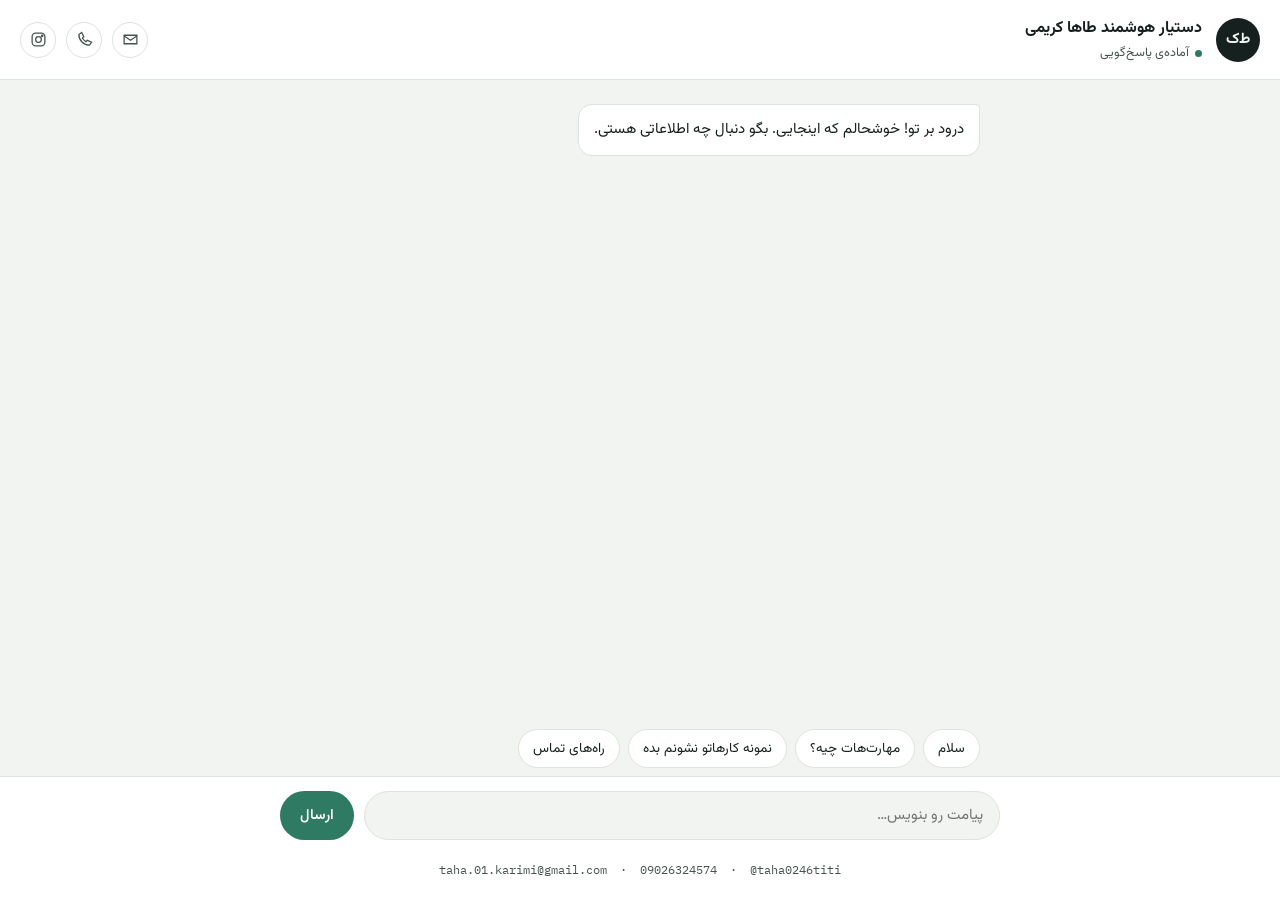
<file: index.html>
<!DOCTYPE html>
<html lang="fa" dir="rtl">
<head>
<meta charset="UTF-8">
<meta name="viewport" content="width=device-width, initial-scale=1.0">
<title>دستیار هوشمند طاها کریمی</title>
<link rel="preconnect" href="https://fonts.googleapis.com">
<link rel="preconnect" href="https://fonts.gstatic.com" crossorigin>
<link href="https://fonts.googleapis.com/css2?family=Vazirmatn:wght@400;500;600;700;800&family=IBM+Plex+Mono:wght@400;500;600&display=swap" rel="stylesheet">
<style>
  :root{
    --ink:        #16211F;
    --ink-soft:   #46534F;
    --paper:      #F2F4F1;
    --panel:      #FFFFFF;
    --line:       #DDE3DE;
    --accent:     #2F7A62;
    --accent-ink: #EAF4EF;
    --amber:      #C98A2C;
    --user-bubble:#16211F;
    --user-text:  #F2F4F1;
    --radius:     14px;
    --font-fa:    'Vazirmatn', sans-serif;
    --font-mono:  'IBM Plex Mono', monospace;
  }

  *{ box-sizing: border-box; }

  html,body{
    height:100%;
    margin:0;
  }

  body{
    font-family: var(--font-fa);
    background: var(--paper);
    color: var(--ink);
    display:flex;
    flex-direction:column;
    min-height:100vh;
  }

  a{ color: var(--accent); }

  /* ---------- Header ---------- */

  header.top{
    display:flex;
    align-items:center;
    gap:14px;
    padding:16px 20px;
    background: var(--panel);
    border-bottom:1px solid var(--line);
    position: sticky;
    top:0;
    z-index: 10;
  }

  .avatar{
    width:44px;
    height:44px;
    border-radius:50%;
    background: var(--ink);
    color: var(--paper);
    display:flex;
    align-items:center;
    justify-content:center;
    font-weight:700;
    font-size:15px;
    flex-shrink:0;
  }

  .top-info{ display:flex; flex-direction:column; gap:2px; min-width:0; }

  .top-info h1{
    font-size:16px;
    font-weight:700;
    margin:0;
  }

  .status{
    display:flex;
    align-items:center;
    gap:6px;
    font-size:12.5px;
    color: var(--ink-soft);
  }

  .status .dot{
    width:7px;
    height:7px;
    border-radius:50%;
    background: var(--accent);
    flex-shrink:0;
  }

  .top-links{
    margin-inline-start:auto;
    display:flex;
    gap:10px;
  }

  .top-links a{
    width:36px;
    height:36px;
    border-radius:50%;
    border:1px solid var(--line);
    display:flex;
    align-items:center;
    justify-content:center;
    text-decoration:none;
    color: var(--ink-soft);
    transition: border-color .15s, color .15s;
  }

  .top-links a:hover,
  .top-links a:focus-visible{
    border-color: var(--accent);
    color: var(--accent);
  }

  .top-links svg{ width:17px; height:17px; }

  /* ---------- Chat area ---------- */

  main.chat-wrap{
    flex:1;
    display:flex;
    justify-content:center;
    overflow:hidden;
  }

  #chat{
    width:100%;
    max-width:720px;
    overflow-y:auto;
    padding:24px 20px 12px;
    display:flex;
    flex-direction:column;
    gap:14px;
  }

  .msg{
    max-width:80%;
    padding:11px 15px;
    border-radius: var(--radius);
    line-height:1.85;
    font-size:15px;
    white-space:pre-wrap;
    animation: rise .25s ease;
  }

  @keyframes rise{
    from{ opacity:0; transform: translateY(6px); }
    to{ opacity:1; transform: translateY(0); }
  }

  .msg.bot{
    align-self:flex-start;
    background: var(--panel);
    border:1px solid var(--line);
    border-start-start-radius:4px;
  }

  .msg.user{
    align-self:flex-end;
    background: var(--user-bubble);
    color: var(--user-text);
    border-start-end-radius:4px;
  }

  .msg .project-name{
    display:block;
    font-family: var(--font-mono);
    font-size:12.5px;
    color: var(--accent);
    margin-bottom:4px;
  }

  .typing{
    align-self:flex-start;
    display:flex;
    gap:4px;
    padding:14px 16px;
    background: var(--panel);
    border:1px solid var(--line);
    border-radius: var(--radius);
    border-start-start-radius:4px;
  }

  .typing span{
    width:6px;
    height:6px;
    border-radius:50%;
    background: var(--ink-soft);
    opacity:.5;
    animation: blink 1.1s infinite;
  }

  .typing span:nth-child(2){ animation-delay: .18s; }
  .typing span:nth-child(3){ animation-delay: .36s; }

  @keyframes blink{
    0%, 80%, 100%{ opacity:.3; transform: scale(.85); }
    40%{ opacity:1; transform: scale(1); }
  }

  /* ---------- Suggestion chips ---------- */

  #chips{
    max-width:720px;
    margin:0 auto;
    width:100%;
    padding:8px 20px;
    display:flex;
    gap:8px;
    overflow-x:auto;
    scrollbar-width:none;
  }

  #chips::-webkit-scrollbar{ display:none; }

  .chip{
    flex-shrink:0;
    font-family: var(--font-fa);
    font-size:13.5px;
    padding:8px 14px;
    border-radius:999px;
    border:1px solid var(--line);
    background: var(--panel);
    color: var(--ink);
    cursor:pointer;
    transition: border-color .15s, background .15s;
    white-space:nowrap;
  }

  .chip:hover,
  .chip:focus-visible{
    border-color: var(--accent);
    background: var(--accent-ink);
  }

  /* ---------- Composer ---------- */

  footer.composer{
    border-top:1px solid var(--line);
    background: var(--panel);
    padding:14px 20px 10px;
  }

  form#composer-form{
    max-width:720px;
    margin:0 auto;
    display:flex;
    gap:10px;
  }

  #text-input{
    flex:1;
    font-family: var(--font-fa);
    font-size:15px;
    padding:12px 16px;
    border-radius:999px;
    border:1px solid var(--line);
    background: var(--paper);
    color: var(--ink);
    outline:none;
    transition: border-color .15s, box-shadow .15s;
  }

  #text-input:focus-visible{
    border-color: var(--accent);
    box-shadow: 0 0 0 3px var(--accent-ink);
  }

  #send-btn{
    font-family: var(--font-fa);
    font-weight:600;
    font-size:14.5px;
    padding:0 20px;
    border-radius:999px;
    border:none;
    background: var(--accent);
    color:#fff;
    cursor:pointer;
    transition: filter .15s, transform .1s;
  }

  #send-btn:hover{ filter: brightness(1.08); }
  #send-btn:active{ transform: scale(.97); }
  #send-btn:focus-visible{ outline: 2px solid var(--ink); outline-offset:2px; }

  .fine-print{
    text-align:center;
    font-family: var(--font-mono);
    font-size:11.5px;
    color: var(--ink-soft);
    padding:10px 0 2px;
  }

  .fine-print span{ margin: 0 6px; }

  /* ---------- Mobile ---------- */

  @media (max-width: 480px){
    header.top{ padding:12px 14px; }
    #chat{ padding:18px 14px 10px; }
    #chips{ padding:6px 14px; }
    form#composer-form{ padding:0; }
    footer.composer{ padding:12px 14px 8px; }
    .msg{ max-width:88%; font-size:14.5px; }
  }

  @media (prefers-reduced-motion: reduce){
    .msg{ animation:none; }
    .typing span{ animation:none; opacity:.6; }
  }
</style>
</head>
<body>

<header class="top">
  <div class="avatar">ط‌ک</div>
  <div class="top-info">
    <h1>دستیار هوشمند طاها کریمی</h1>
    <div class="status"><span class="dot"></span> آماده‌ی پاسخ‌گویی</div>
  </div>
  <nav class="top-links" aria-label="راه‌های ارتباطی">
    <a href="mailto:taha.01.karimi@gmail.com" title="ایمیل" aria-label="ارسال ایمیل">
      <svg viewBox="0 0 24 24" fill="none" stroke="currentColor" stroke-width="1.8"><path d="M3 6h18v12H3z"/><path d="M3 7l9 6 9-6"/></svg>
    </a>
    <a href="tel:09026324574" title="تماس تلفنی" aria-label="تماس تلفنی">
      <svg viewBox="0 0 24 24" fill="none" stroke="currentColor" stroke-width="1.8"><path d="M4 5c0 8 7 15 15 15l3-4-6-3-2 2c-2-1-4-3-5-5l2-2-3-6z"/></svg>
    </a>
    <a href="https://instagram.com/taha0246titi" target="_blank" rel="noopener" title="اینستاگرام" aria-label="پیج اینستاگرام">
      <svg viewBox="0 0 24 24" fill="none" stroke="currentColor" stroke-width="1.8"><rect x="3" y="3" width="18" height="18" rx="5"/><circle cx="12" cy="12" r="4"/><circle cx="17.2" cy="6.8" r="1"/></svg>
    </a>
  </nav>
</header>

<main class="chat-wrap">
  <div id="chat" role="log" aria-live="polite"></div>
</main>

<div id="chips"></div>

<footer class="composer">
  <form id="composer-form">
    <input id="text-input" type="text" autocomplete="off" placeholder="پیامت رو بنویس…" aria-label="پیام">
    <button id="send-btn" type="submit">ارسال</button>
  </form>
  <p class="fine-print">taha.01.karimi@gmail.com <span>·</span> 09026324574 <span>·</span> @taha0246titi</p>
</footer>

<script>
// =========================================================
//   داده‌های پروفایل و نمونه‌کارها (همسان با نسخه‌ی پایتون)
// =========================================================

const PROFILE = {
  name: "طاها کریمی",
  intro: "برنامه‌نویس فرانت‌اند و بک‌اند با تسلط بر پایتون و زبان‌های فرانت‌اند",
  skills: [
    "پایتون (بک‌اند / اسکریپت‌نویسی / اتوماسیون)",
    "اچ‌تی‌ام‌ال، سی‌اس‌اس، جاوااسکریپت (فرانت‌اند)",
    "توسعه‌ی کامل وب (فول‌استک)",
    "کار با ای‌پی‌آی‌ها و کتابخانه‌های دانلود رسانه",
  ],
  email: "taha.01.karimi@gmail.com",
  phone: "09026324574",
  instagram: "@taha0246titi",
};

const PROJECTS = [
  { name: "محاسبه‌گر سن", desc: "برنامه‌ای که با گرفتن تاریخ تولد کاربر، سن دقیق (سال/ماه/روز) را محاسبه و نمایش می‌دهد.", tech: ["پایتون", "اچ‌تی‌ام‌ال/سی‌اس‌اس/جاوااسکریپت برای نسخه‌ی وب"] },
  { name: "فروشگاه اینترنتی", desc: "یک وب‌سایت فروشگاهی کامل شامل نمایش محصولات، سبد خرید، ثبت سفارش و پنل مدیریت ساده.", tech: ["پایتون (بک‌اند)", "اچ‌تی‌ام‌ال/سی‌اس‌اس/جاوااسکریپت (فرانت‌اند)", "دیتابیس"] },
  { name: "دانلودر ویدیو و موزیک (اینستاگرام و یوتیوب)", desc: "ابزاری که با گرفتن لینک پست/ویدیوی اینستاگرام یا یوتیوب، فایل ویدیو یا صدا را استخراج و دانلود می‌کند.", tech: ["پایتون", "کتابخانه‌ی yt-dlp و requests", "رابط کاربری ساده"] },
  { name: "مبدل واحدها", desc: "تبدیل سریع واحدهای طول، وزن، دما و ارز بین یکدیگر با یک رابط ساده.", tech: ["پایتون"] },
  { name: "برنامه یادداشت و کارها (لیست کارها)", desc: "مدیریت کارهای روزانه با امکان افزودن، حذف، ویرایش و علامت‌گذاری کارهای انجام‌شده.", tech: ["پایتون", "اچ‌تی‌ام‌ال/سی‌اس‌اس/جاوااسکریپت برای نسخه‌ی وب"] },
  { name: "تولیدکننده رمز عبور امن", desc: "ساخت رمزهای عبور تصادفی و قوی با قابلیت تعیین طول و نوع کاراکترها.", tech: ["پایتون"] },
  { name: "کوتاه‌کننده لینک", desc: "تبدیل لینک‌های طولانی به لینک‌های کوتاه قابل اشتراک‌گذاری.", tech: ["پایتون (بک‌اند)", "اچ‌تی‌ام‌ال/سی‌اس‌اس/جاوااسکریپت (فرانت‌اند)"] },
];

const GREETINGS = [
  `سلام! خوش اومدی 👋 من دستیار هوشمند ${PROFILE.name} هستم. چطور می‌تونم کمکت کنم؟`,
  "سلام، حالت چطوره؟ می‌تونی درباره‌ی مهارت‌ها، نمونه‌کارها یا راه‌های تماس ازم بپرسی.",
  "درود بر تو! خوشحالم که اینجایی. بگو دنبال چه اطلاعاتی هستی.",
];

const HOW_ARE_YOU = [
  "ممنون، من همیشه آماده‌ام کمک کنم! خودت چطوری؟",
  "عالی‌ام، مرسی که پرسیدی! تو چطوری؟",
];

const KEYWORDS = {
  greeting: ["سلام", "درود", "های", "هلو", "hi", "hello", "hey", "صبح بخیر", "ظهر بخیر", "عصر بخیر", "شب بخیر"],
  how_are_you: ["چطوری", "حالت چطوره", "خوبی", "چه خبر", "احوالت", "اوضاع چطوره"],
  thanks: ["ممنون", "مرسی", "تشکر", "دمت گرم", "دستت درد نکنه"],
  name: ["اسم", "اسمت", "اسمتو", "نام", "کی هستی", "خودتو معرفی", "معرفی کن", "تو کی هستی"],
  skills: ["مهارت", "مهارتت", "مهارتهات", "مهارتهاتو", "مهارتات", "بلدی", "تخصص", "تخصصت", "زبان برنامه نویسی", "چیکاره ای"],
  email: ["ایمیل", "ایمیلت", "ایمیلتو", "email", "میل"],
  phone: ["شماره", "تلفن", "تماس", "شماره تماس", "شماره موبایل"],
  instagram: ["اینستا", "instagram", "اینستاگرام", "پیج"],
  contact: ["ارتباط", "تماس با من", "چطور باهام تماس", "راه ارتباطی"],
  projects_list: ["نمونه کار", "پروژه", "پروژه ها", "نمونه کارها", "کارهات چیه", "چیکار کردی", "چی ساختی", "چی طراحی کردی", "کارهاتو", "کارهات", "پروژه هات", "پروژه هاتو"],
  help: ["راهنما", "کمک", "چی میتونی", "دستورات"],
};

const PROJECT_STOPWORDS = new Set(["برنامه", "لیست", "کارها", "یادداشت", "و", "امن"]);

// =========================================================
//                     منطق تشخیص هدف
// =========================================================

function normalize(text){
  return text.trim().toLowerCase().replace(/\s+/g, " ").replace(/ي/g, "ی").replace(/ك/g, "ک").replace(/‌/g, " ");
}

function wordMatch(keyword, text){
  const escaped = keyword.replace(/[.*+?^${}()|[\]\\]/g, "\\$&");
  const re = new RegExp("(?<![\\p{L}\\p{N}_])" + escaped + "(?![\\p{L}\\p{N}_])", "u");
  return re.test(text);
}

function matchIntent(raw){
  const text = normalize(raw);

  for(const project of PROJECTS){
    const words = normalize(project.name).split(" ");
    for(const w of words){
      const word = w.replace(/[()،]/g, "");
      if(word.length > 2 && !PROJECT_STOPWORDS.has(word) && wordMatch(word, text)){
        return { type: "project_detail", project };
      }
    }
  }

  for(const intent in KEYWORDS){
    for(const kw of KEYWORDS[intent]){
      if(wordMatch(normalize(kw), text)) return { type: intent };
    }
  }

  return { type: "unknown" };
}

function pick(arr){ return arr[Math.floor(Math.random() * arr.length)]; }

function respond(raw){
  const intent = matchIntent(raw);

  switch(intent.type){
    case "project_detail": {
      const p = intent.project;
      return { html: `<span class="project-name">${p.name}</span>${p.desc}\n\nتکنولوژی‌ها: ${p.tech.join("، ")}` };
    }
    case "greeting": return { text: pick(GREETINGS) };
    case "how_are_you": return { text: pick(HOW_ARE_YOU) };
    case "thanks": return { text: "خواهش می‌کنم! هر وقت سؤال دیگه‌ای داشتی بپرس 🙂" };
    case "name": return { text: `سلام! من دستیار هوشمند ${PROFILE.name} هستم. ${PROFILE.intro}.` };
    case "skills": return { text: `مهارت‌های ${PROFILE.name}:\n` + PROFILE.skills.map(s => "• " + s).join("\n") };
    case "email": return { text: `ایمیل: ${PROFILE.email}` };
    case "phone": return { text: `شماره تماس: ${PROFILE.phone}` };
    case "instagram": return { text: `پیج اینستاگرام: ${PROFILE.instagram}` };
    case "contact": return { text: `راه‌های ارتباطی:\n• ایمیل: ${PROFILE.email}\n• تلفن: ${PROFILE.phone}\n• اینستاگرام: ${PROFILE.instagram}` };
    case "projects_list": {
      const list = PROJECTS.map((p, i) => `${i+1}. ${p.name}`).join("\n");
      return { text: `نمونه‌کارهای من:\n${list}\n\nبرای جزئیات بیشتر، اسم پروژه رو بنویس (مثلاً: «فروشگاه اینترنتی»).` };
    }
    case "help": return { text: helpText() };
    default: return { text: "دقیق متوجه منظورت نشدم 🤔 ولی می‌تونی یکی از این‌ها رو امتحان کنی:\n• «سلام» یا «چطوری؟»\n• «مهارت‌هات چیه؟»\n• «نمونه کارهاتو نشونم بده»\n• «شماره تماس» یا «اینستاگرامت چیه؟»" };
  }
}

function helpText(){
  return "می‌تونی از من درباره موارد زیر بپرسی:\n• سلام/احوال‌پرسی\n• معرفی خودم\n• مهارت‌ها\n• ایمیل، شماره تماس، اینستاگرام\n• لیست نمونه‌کارها یا جزئیات یک پروژه‌ی خاص";
}

// =========================================================
//                        رابط کاربری
// =========================================================

const chatEl = document.getElementById("chat");
const formEl = document.getElementById("composer-form");
const inputEl = document.getElementById("text-input");
const chipsEl = document.getElementById("chips");

function addMessage(role, content){
  const div = document.createElement("div");
  div.className = "msg " + role;
  if(content.html) div.innerHTML = content.html;
  else div.textContent = content.text;
  chatEl.appendChild(div);
  chatEl.scrollTop = chatEl.scrollHeight;
}

function showTyping(){
  const div = document.createElement("div");
  div.className = "typing";
  div.id = "typing-indicator";
  div.innerHTML = "<span></span><span></span><span></span>";
  chatEl.appendChild(div);
  chatEl.scrollTop = chatEl.scrollHeight;
}

function hideTyping(){
  const el = document.getElementById("typing-indicator");
  if(el) el.remove();
}

function sendMessage(text){
  if(!text.trim()) return;
  addMessage("user", { text });
  inputEl.value = "";
  showTyping();
  setTimeout(() => {
    hideTyping();
    addMessage("bot", respond(text));
  }, 420 + Math.random() * 300);
}

formEl.addEventListener("submit", e => {
  e.preventDefault();
  sendMessage(inputEl.value);
});

const CHIP_LABELS = ["سلام", "مهارت‌هات چیه؟", "نمونه کارهاتو نشونم بده", "راه‌های تماس"];
CHIP_LABELS.forEach(label => {
  const btn = document.createElement("button");
  btn.className = "chip";
  btn.type = "button";
  btn.textContent = label;
  btn.addEventListener("click", () => sendMessage(label));
  chipsEl.appendChild(btn);
});

// پیام خوش‌آمد اولیه
addMessage("bot", { text: pick(GREETINGS) });
</script>
</body>
</html>
</file>
